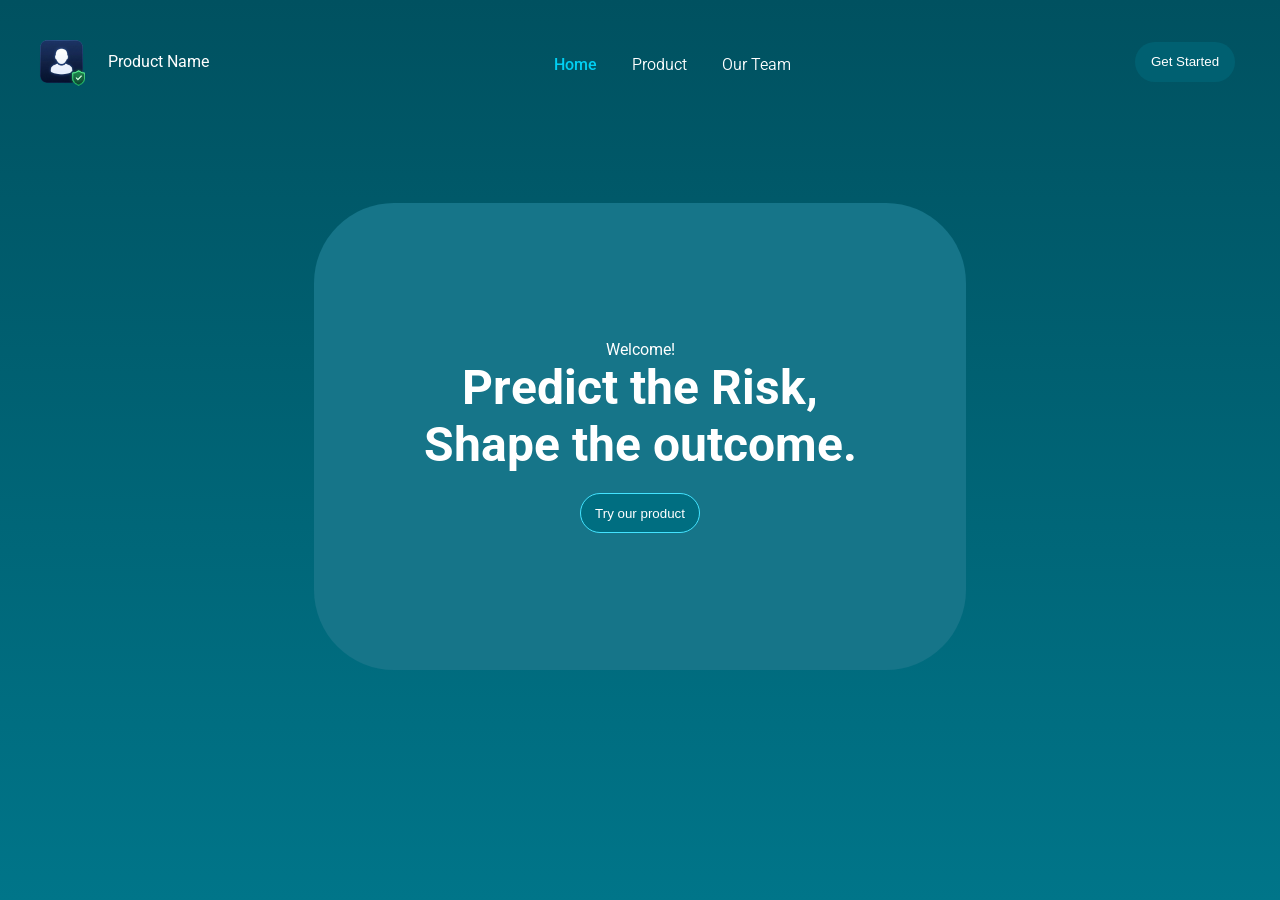
<file: home-page/index.html>
<!DOCTYPE html>
<html lang="en">
<head>
    <meta charset="UTF-8">
    <meta name="viewport" content="width=device-width, initial-scale=1.0">
    <title>Home-page</title>
    <link rel="stylesheet" href="style.css">
</head>
<body>
    <div class="container">
        <nav class="navigation-bar">
            <div class="product-identity">
                <img src="assets/logo.png" alt="product-logo" class="product-logo">
                <h1 class="product-name">Product Name</h1>
            </div>
            <div class="navigation-panel">
                <p class="home">Home</p>
                <p class="product">Product</p>
                <p class="team">Our Team</p>
            </div>
            <button class="login" onclick="window.location.href='../sign-up-page/index.html'">Get Started</button>
        </nav>
        <div class="content">
            <div class="backdrop">
                <p>Welcome!</p>
                <h1>Predict the Risk, <br>Shape the outcome.</h1>
                <button class="product" onclick="">Try our product</button>
            </div>
        </div>
    </div>
</body>
</html>
</file>
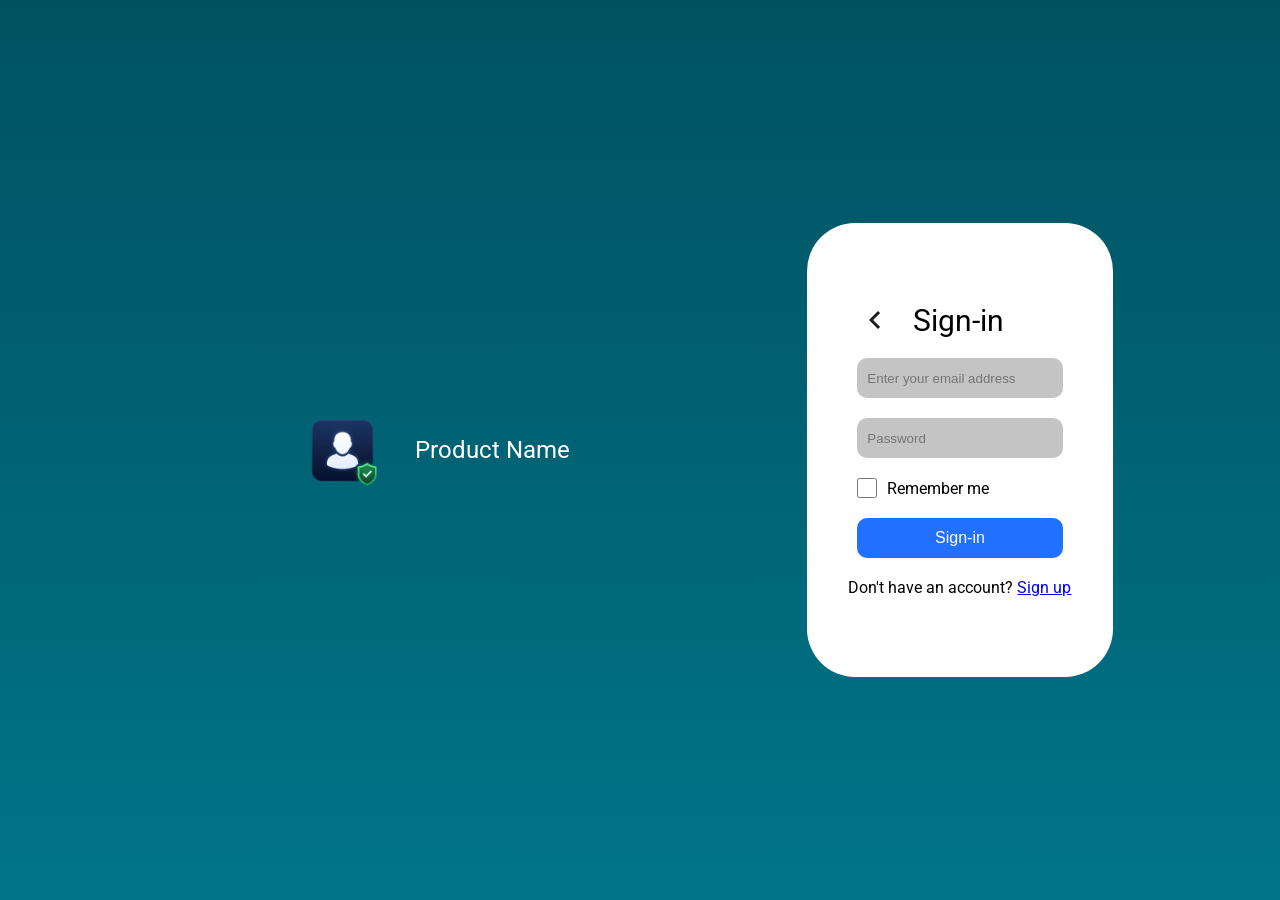
<file: sign-in-page/index.html>
<!DOCTYPE html>
<html lang="en">
<head>
    <meta charset="UTF-8">
    <meta name="viewport" content="width=device-width, initial-scale=1.0">
    <title>Sign-in Page</title>
    <link rel="stylesheet" href="style.css">
</head>
<body>
    <div class="container">
        <div class="left-panel">
            <div class="branding">
                <img src="./assets/logo.png" alt="Logo" class="logo">
                <h1>Product Name</h1>
            </div>
        </div>
        <div class="right-panel">
            <div class="backdrop">
                <div class="header">
                    <img src="./assets/back.png" alt="" class="back">
                    <h1>Sign-in</h1>
                </div>
                <form action="Login" method="post" class="login-form">
                    <input type="text" placeholder="Enter your email address" class="input-field">
                    <input type="password" placeholder="Password" class="input-field">
                    <label>
                        <input type="checkbox" id="remember-me" class="checkbox">
                        Remember me
                    </label>
                    <button class="login">Sign-in</button>
                </form>
                <p class="sign-up">Don't have an account? <a href="../sign-up-page/index.html">Sign up</a></p>
            </div>
        </div>
    </div>
</body>
</html>
</file>
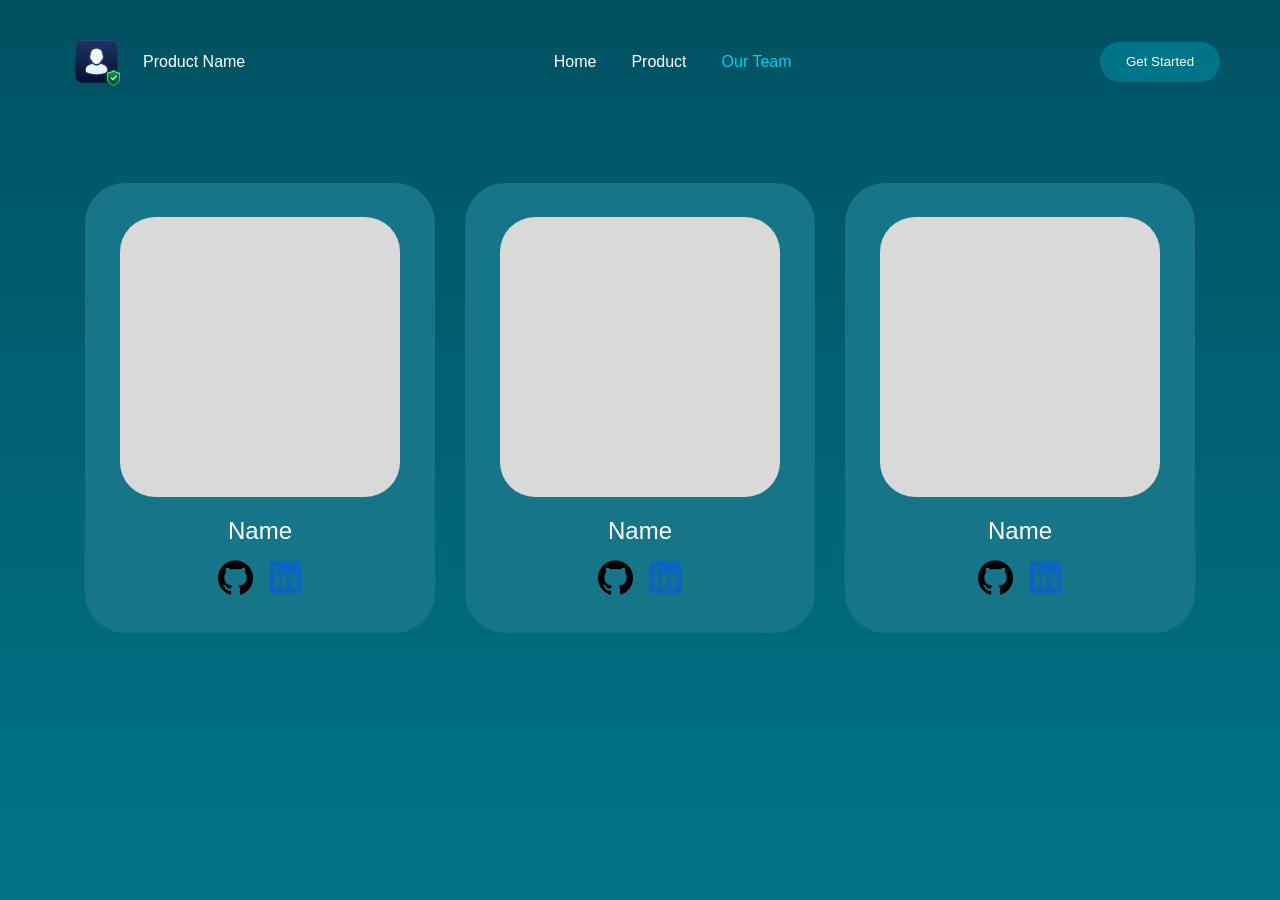
<file: team-page/team-page.html>
<!DOCTYPE html>
<html lang="en">
<head>
    <meta charset="UTF-8">
    
    <meta name="viewport" content="width=device-width, initial-scale=1.0">
    <title>Our Team</title>
    <link rel="stylesheet" href="teamstylesheet.css">
</head>

<div class="container">
    <nav class="navigation-bar">
        <div class="product-identity">
            <img src="./assets/logo.png" alt="product-logo" class="product-logo">
            <h1 class="product-name">Product Name</h1>
        </div>
        <div class="navigation-panel">
            <a href="index.html" class="home">Home</a>
            <a href="product.html" class="product">Product</a>
            <a href="team.html" class="team active">Our Team</a>
        </div>
        <button class="login" onclick="">Get Started</button>
    </nav>

    <div class="team-grid">
        <div class="team-card">
            <div class="member-image-box"></div>
            <h2 class="member-name">Name</h2>
            <div class="social-icons">
                <a href="#"><img src="./assets/github.png" alt="GitHub"></a>
                <a href="#"><img src="./assets/linkedin.png" alt="LinkedIn"></a>
            </div>
        </div>

        <div class="team-card">
            <div class="member-image-box"></div>
            <h2 class="member-name">Name</h2>
            <div class="social-icons">
                <a href="#"><img src="assets/github.png" alt="GitHub"></a>
                <a href="#"><img src="assets/linkedin.png" alt="LinkedIn"></a>
            </div>
        </div>

        <div class="team-card">
            <div class="member-image-box"></div>
            <h2 class="member-name">Name</h2>
            <div class="social-icons">
                <a href="#"><img src="assets/github.png" alt="GitHub"></a>
                <a href="#"><img src="assets/linkedin.png" alt="LinkedIn"></a>
            </div>
        </div>
    </div>
</div>
</file>
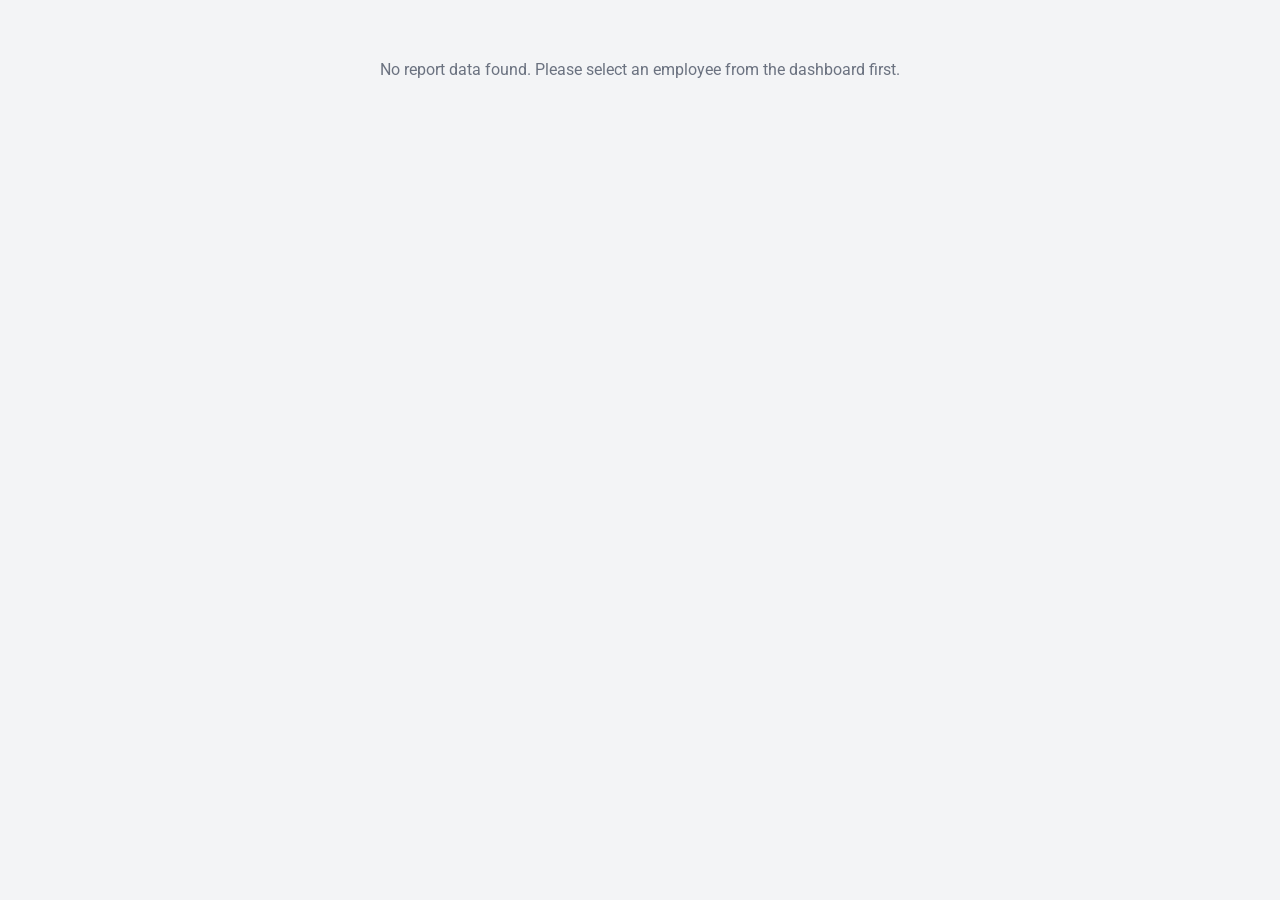
<file: templates/employee_report.html>
<!DOCTYPE html>
<html lang="en">
<head>
    <meta charset="UTF-8">
    <meta name="viewport" content="width=device-width, initial-scale=1.0">
    <title>Employee Risk Report</title>
    <style>
        @import url('https://fonts.googleapis.com/css2?family=Roboto:wght@300;400;500;700;900&display=swap');

        :root {
            --teal-dark:  #005160;
            --teal:       #007589;
            --teal-light: #e8f4f6;
            --teal-mid:   #daebed;
            --text:       #1a1a2e;
            --muted:      #6b7280;
            --border:     #e5e7eb;
            --white:      #ffffff;
            --red:        #9b1c1c;
            --red-bg:     #fde8e8;
            --orange:     #944b00;
            --orange-bg:  #fff0e0;
            --yellow:     #856404;
            --yellow-bg:  #fffbe6;
            --green:      #1a7a3e;
            --green-bg:   #e6f9ee;
        }

        * { margin: 0; padding: 0; box-sizing: border-box; }

        body {
            font-family: 'Roboto', sans-serif;
            background: #f3f4f6;
            color: var(--text);
        }

        /* ── Download button — hidden on print ──────────────────────────── */
        .download-bar {
            position: fixed;
            bottom: 28px;
            right: 32px;
            z-index: 999;
        }
        .download-btn {
            display: inline-flex;
            align-items: center;
            gap: 8px;
            background: var(--teal);
            color: var(--white);
            border: none;
            border-radius: 999px;
            padding: 12px 24px;
            font-family: 'Roboto', sans-serif;
            font-size: 14px;
            font-weight: 600;
            cursor: pointer;
            box-shadow: 0 4px 14px rgba(0,117,137,0.4);
            transition: background 0.2s;
        }
        .download-btn:hover { background: var(--teal-dark); }

        /* ── A4 page shell ──────────────────────────────────────────────── */
        .report-page {
            width: 210mm;
            min-height: 297mm;
            margin: 20px auto;
            background: var(--white);
            box-shadow: 0 4px 24px rgba(0,0,0,0.10);
            display: flex;
            flex-direction: column;
            position: relative;
        }

        /* ── First-page header band ─────────────────────────────────────── */
        .report-header {
            background: linear-gradient(135deg, var(--teal-dark) 0%, var(--teal) 100%);
            padding: 32px 40px 26px;
            display: flex;
            justify-content: space-between;
            align-items: flex-start;
            flex-shrink: 0;
        }

        .header-left { display: flex; align-items: center; gap: 14px; }

        /* FILLER — set src to your logo, e.g. /static/assets/logo.png */
        .report-logo {
            width: 48px;
            height: 48px;
            object-fit: contain;
            border-radius: 10px;
            background: rgba(255,255,255,0.15);
            padding: 6px;
        }

        .header-brand h1 {
            font-size: 17px;
            font-weight: 700;
            color: var(--white);
            letter-spacing: 0.02em;
        }
        .header-brand p { font-size: 11px; color: rgba(255,255,255,0.65); margin-top: 2px; }

        .header-right { text-align: right; }
        .report-title { font-size: 21px; font-weight: 800; color: var(--white); }
        .report-meta  { font-size: 11px; color: rgba(255,255,255,0.65); margin-top: 4px; }

        .risk-badge-large {
            display: inline-block;
            padding: 4px 14px;
            border-radius: 999px;
            font-size: 12px;
            font-weight: 700;
            margin-top: 8px;
        }
        .risk-critical { background: var(--red-bg);    color: var(--red);    }
        .risk-high     { background: var(--orange-bg); color: var(--orange); }
        .risk-medium   { background: var(--yellow-bg); color: var(--yellow); }
        .risk-low      { background: var(--green-bg);  color: var(--green);  }

        /* ── Minimal page header (pages 2+, print only) ─────────────────── */
        .page-mini-header {
            display: none; /* shown only via @media print running-header trick */
        }

        /* ── Report body ────────────────────────────────────────────────── */
        .report-body {
            padding: 30px 40px;
            flex: 1;
            /* leave room for fixed footer at bottom */
            padding-bottom: 60px;
        }

        /* ── Section ────────────────────────────────────────────────────── */
        .section { margin-bottom: 30px; }

        .section-title {
            font-size: 10px;
            font-weight: 700;
            text-transform: uppercase;
            letter-spacing: 0.12em;
            color: var(--teal);
            border-bottom: 2px solid var(--teal-light);
            padding-bottom: 5px;
            margin-bottom: 16px;
        }

        /* ── Probability bar ────────────────────────────────────────────── */
        .prob-wrap { margin-bottom: 16px; }
        .prob-header {
            display: flex;
            justify-content: space-between;
            font-size: 12px;
            font-weight: 500;
            color: var(--muted);
            margin-bottom: 6px;
        }
        .prob-header strong { font-size: 18px; font-weight: 800; color: var(--text); }
        .prob-track {
            height: 9px;
            background: #e5e7eb;
            border-radius: 999px;
            overflow: hidden;
        }
        .prob-fill {
            height: 100%;
            border-radius: 999px;
        }
        .prob-fill.low      { background: var(--green);  }
        .prob-fill.medium   { background: #d97706; }
        .prob-fill.high     { background: var(--orange); }
        .prob-fill.critical { background: var(--red);    }

        /* ── Profile grid ───────────────────────────────────────────────── */
        .profile-grid {
            display: grid;
            grid-template-columns: 1fr 1fr;
            gap: 0 24px;
        }
        .profile-row {
            display: flex;
            justify-content: space-between;
            align-items: baseline;
            padding: 6px 0;
            border-bottom: 1px solid var(--border);
            font-size: 12px;
        }
        .profile-label { color: var(--muted); }
        .profile-value { font-weight: 600; color: var(--text); text-align: right; }

        /* ── SHAP bar rows ──────────────────────────────────────────────── */
        .shap-legend {
            display: flex;
            gap: 16px;
            margin-bottom: 12px;
            font-size: 11px;
            color: var(--muted);
        }
        .shap-legend-item { display: flex; align-items: center; gap: 5px; }
        .shap-legend-dot {
            width: 10px; height: 10px; border-radius: 50%;
        }

        .shap-row {
            display: flex;
            align-items: center;
            gap: 8px;
            margin-bottom: 9px;
        }
        .shap-label {
            width: 150px;
            flex-shrink: 0;
            font-size: 11px;
            color: var(--text);
            font-weight: 500;
            white-space: nowrap;
            overflow: hidden;
            text-overflow: ellipsis;
        }
        .shap-bar-track {
            flex: 1;
            height: 11px;
            background: #e5e7eb;
            border-radius: 999px;
            overflow: hidden;
        }
        .shap-bar-fill { height: 100%; border-radius: 999px; }
        .shap-val {
            width: 38px;
            font-size: 10px;
            font-weight: 700;
            text-align: right;
            flex-shrink: 0;
        }
        .shap-dir {
            width: 14px;
            flex-shrink: 0;
            font-size: 12px;
            font-weight: 700;
        }

        .low-risk-note {
            background: var(--green-bg);
            border: 1px solid #a8e6c0;
            border-radius: 10px;
            padding: 12px 16px;
            font-size: 12px;
            color: var(--green);
            line-height: 1.6;
        }

        .section-subtitle {
            font-size: 11px;
            color: var(--muted);
            margin-bottom: 12px;
            line-height: 1.5;
        }

        /* ── Strategy groups ────────────────────────────────────────────── */
        .strategy-group { margin-bottom: 16px; }
        .strategy-group-title {
            font-size: 10px;
            font-weight: 700;
            text-transform: uppercase;
            letter-spacing: 0.07em;
            color: var(--teal);
            display: flex;
            align-items: center;
            gap: 6px;
            margin-bottom: 7px;
            flex-wrap: wrap;
        }
        .feat-badge {
            font-size: 10px;
            padding: 1px 7px;
            border-radius: 999px;
            background: var(--teal-light);
            color: var(--teal-dark);
            font-weight: 600;
            text-transform: none;
            letter-spacing: 0;
        }
        .level-pill {
            font-size: 9px;
            padding: 1px 7px;
            border-radius: 999px;
            font-weight: 700;
            text-transform: uppercase;
        }
        .level-pill.low      { background: var(--green-bg);   color: var(--green);  }
        .level-pill.medium   { background: var(--yellow-bg);  color: var(--yellow); }
        .level-pill.high     { background: var(--orange-bg);  color: var(--orange); }
        .level-pill.critical { background: var(--red-bg);     color: var(--red);    }
        .level-pill.na       { background: var(--teal-mid);   color: var(--teal-dark); }

        .strategy-item {
            background: #f9fafb;
            border: 1px solid var(--border);
            border-left: 3px solid var(--teal);
            border-radius: 7px;
            padding: 7px 12px;
            font-size: 12px;
            color: #333;
            margin-bottom: 5px;
            line-height: 1.5;
        }

        .no-strategies { font-size: 12px; color: var(--muted); font-style: italic; }

        /* ── Fixed footer — every page ──────────────────────────────────── */
        .report-footer {
            position: fixed;
            bottom: 0;
            left: 0;
            right: 0;
            /* Centred inside A4 width on screen */
            width: 210mm;
            margin: 0 auto;
            background: #f9fafb;
            border-top: 1px solid var(--border);
            padding: 9px 40px;
            display: flex;
            justify-content: space-between;
            align-items: center;
            font-size: 10px;
            color: var(--muted);
            z-index: 10;
        }

        /* ── Print styles ───────────────────────────────────────────────── */
        @media print {
            body { background: white; }
            .download-bar { display: none !important; }

            .report-page {
                width: 100%;
                margin: 0;
                box-shadow: none;
            }

            /* Fixed footer prints on every page automatically */
            .report-footer {
                width: 100%;
                position: fixed;
                bottom: 0;
            }

            /* Minimal running header on pages 2+ */
            .page-mini-header {
                display: block;
                position: running(miniHeader);
                background: var(--teal-dark);
                color: var(--white);
                padding: 6px 40px;
                font-size: 10px;
                font-weight: 500;
                display: flex;
                justify-content: space-between;
            }

            @page {
                size: A4;
                margin: 0;
                margin-bottom: 32px; /* room for fixed footer */

                @top-center {
                    content: element(miniHeader);
                }
            }

            /* First page: no running header */
            @page :first {
                @top-center { content: none; }
            }

            .report-body { padding-bottom: 44px; }
        }
    </style>
</head>
<body>

    <!-- Download button -->
    <div class="download-bar">
        <button class="download-btn" onclick="window.print()">&#8595; Download PDF</button>
    </div>

    <!-- Minimal header injected on pages 2+ during print -->
    <div class="page-mini-header" id="miniHeader">
        <!-- FILLER — update product name -->
        <span>Vital Pulse AI &nbsp;·&nbsp; Employee Risk Report</span>
        <span id="miniHeaderMeta"></span>
    </div>

    <div class="report-page">

        <!-- First-page header -->
        <div class="report-header">
            <div class="header-left">
                <!--
                    FILLER — logo
                    Update src to: /static/assets/logo.png  (or base64)
                -->
                <img id="reportLogo" class="report-logo" src=""
                     alt="logo" onerror="this.style.display='none'">
                <div class="header-brand">
                    <!-- FILLER — product / company name -->
                    <h1 id="reportBrandName">Vital Pulse AI</h1>
                    <p>Employee Attrition Risk Report</p>
                </div>
            </div>
            <div class="header-right">
                <div class="report-title">Employee Report</div>
                <div class="report-meta" id="reportMeta"></div>
                <div id="headerRiskBadge"></div>
            </div>
        </div>

        <!-- Body -->
        <div class="report-body">

            <!-- 1. Attrition Risk -->
            <div class="section">
                <div class="section-title">Attrition Risk</div>
                <div class="prob-wrap">
                    <div class="prob-header">
                        <span>Predicted Attrition Probability</span>
                        <strong id="probDisplay">—</strong>
                    </div>
                    <div class="prob-track">
                        <div class="prob-fill" id="probFill" style="width:0%"></div>
                    </div>
                </div>
            </div>

            <!-- 2. Employee Profile -->
            <div class="section">
                <div class="section-title">Employee Profile</div>
                <div class="profile-grid" id="profileGrid"></div>
            </div>

            <!-- 3. Key Attrition Drivers -->
            <div class="section" id="featureSection">
                <div class="section-title" id="featureSectionTitle">Key Attrition Drivers</div>
                <div id="featureContent"></div>
            </div>

            <!-- 4. Retention Strategies -->
            <div class="section">
                <div class="section-title" id="strategySectionTitle">Retention Strategies</div>
                <div id="strategiesContent"></div>
            </div>

        </div>

        <!-- Fixed footer — appears on every printed page -->
        <div class="report-footer">
            <!-- FILLER — update product / company name -->
            <span>Generated by <strong>Vital Pulse AI</strong></span>
            <span id="footerMeta"></span>
        </div>

    </div>

    <script>
        function escapeHtml(s) {
            return String(s).replace(/&/g,'&amp;').replace(/</g,'&lt;').replace(/>/g,'&gt;');
        }

        function riskClass(level) {
            const map = {
                'critical risk': 'critical',
                'high risk':     'high',
                'medium risk':   'medium',
                'low risk':      'low'
            };
            return map[(level || '').toLowerCase()] || 'low';
        }

        // Pretty-print field names: "BusinessTravel" → "Business Travel"
        function prettyLabel(col) {
            return col
                .replace(/([A-Z])/g, ' $1')
                .replace(/^./, s => s.toUpperCase())
                .trim();
        }

        function render(data) {
            const { employeeId, profileColumns, profileRow, extraFields,
                    attritionProb, riskLevel, jobRole,
                    shapFeatures, strategies } = data;

            // ── Date / time ──────────────────────────────────────────────────
            const now      = new Date();
            const dateStr  = now.toLocaleDateString('en-GB', { day: '2-digit', month: 'long', year: 'numeric' });
            const timeStr  = now.toLocaleTimeString('en-GB', { hour: '2-digit', minute: '2-digit' });
            const fullMeta = `${dateStr} at ${timeStr}  ·  Employee ID: ${employeeId}`;
            const shortMeta = `${dateStr}, ${timeStr}  ·  ID: ${employeeId}`;

            document.getElementById('reportMeta').textContent    = `Generated: ${fullMeta}`;
            document.getElementById('footerMeta').textContent    = `Report generated: ${dateStr} at ${timeStr}`;
            document.getElementById('miniHeaderMeta').textContent = shortMeta;
            document.title = `Report — Employee ${employeeId}`;

            // ── Header risk badge ────────────────────────────────────────────
            const riskCls = riskClass(riskLevel);
            document.getElementById('headerRiskBadge').innerHTML =
                `<span class="risk-badge-large risk-${riskCls}">${escapeHtml(riskLevel || 'Unknown')}</span>`;

            // ── Probability bar ──────────────────────────────────────────────
            const prob       = parseFloat(String(attritionProb || '0').replace('%', ''));
            const probDisplay = isNaN(prob) ? '—' : prob.toFixed(1) + '%';
            document.getElementById('probDisplay').textContent = probDisplay;
            const fillEl = document.getElementById('probFill');
            fillEl.style.width = Math.min(prob, 100) + '%';
            fillEl.className   = 'prob-fill ' + riskCls;

            // ── Profile grid ─────────────────────────────────────────────────
            // Concise fields first, then extra fields from full dataset
            const skipCols = new Set(['attrition_probability', 'predicted_risk', 'attrition_binary']);
            const baseCols = profileColumns.filter(c => !skipCols.has(c.toLowerCase()));

            // Extra fields requested — shown only if present in the full row
            const EXTRA_FIELDS = [
                'BusinessTravel', 'Gender', 'OverTime',
                'HourlyRate', 'DistanceFromHome', 'MonthlyRate'
            ];
            const mergedRow = Object.assign({}, profileRow, extraFields || {});

            // Build ordered field list: base cols + any extra cols not already present
            const baseColSet = new Set(baseCols.map(c => c.toLowerCase()));
            const extraCols  = EXTRA_FIELDS.filter(f =>
                !baseColSet.has(f.toLowerCase()) &&
                mergedRow[f] !== undefined && mergedRow[f] !== null
            );
            const allProfileCols = [...baseCols, ...extraCols];

            // Split into two equal columns for the grid
            const halfLen = Math.ceil(allProfileCols.length / 2);
            const col1    = allProfileCols.slice(0, halfLen);
            const col2    = allProfileCols.slice(halfLen);
            const maxLen  = Math.max(col1.length, col2.length);

            let gridHtml = '';
            for (let i = 0; i < maxLen; i++) {
                [col1[i], col2[i]].forEach(col => {
                    if (col) {
                        const val = mergedRow[col] ?? '—';
                        gridHtml += `<div class="profile-row">
                            <span class="profile-label">${escapeHtml(prettyLabel(col))}</span>
                            <span class="profile-value">${escapeHtml(String(val))}</span>
                        </div>`;
                    } else {
                        gridHtml += `<div></div>`;
                    }
                });
            }
            document.getElementById('profileGrid').innerHTML = gridHtml;

            // ── Key Attrition Drivers ────────────────────────────────────────
            // Section title mentions job role
            const roleLabel = jobRole ? ` — ${escapeHtml(jobRole)} Role Group` : '';
            document.getElementById('featureSectionTitle').innerHTML =
                `Key Attrition Drivers<span style="font-weight:400;text-transform:none;letter-spacing:0;color:var(--muted);font-size:9px;"> ${roleLabel}</span>`;

            const featureEl = document.getElementById('featureContent');

            if (prob < 25) {
                featureEl.innerHTML = `<div class="low-risk-note">
                    This employee's attrition probability is <strong>${probDisplay}</strong>, placing them in the low-risk category.
                    Detailed feature impact analysis is not included for low-risk employees.
                    Maintain standard engagement and preventive retention practices.
                </div>`;
            } else if (!shapFeatures || shapFeatures.length === 0) {
                featureEl.innerHTML = `<p style="font-size:12px;color:var(--muted);font-style:italic;">
                    Feature impact data is not available for this employee's job role.
                </p>`;
            } else {
                const maxAbs = Math.max(...shapFeatures.map(f => Math.abs(f.mean)));

                // Legend
                const legendHtml = `<div class="shap-legend">
                    <div class="shap-legend-item">
                        <div class="shap-legend-dot" style="background:#22c55e;"></div>
                        <span>Increases attrition risk</span>
                    </div>
                    <div class="shap-legend-item">
                        <div class="shap-legend-dot" style="background:#ef4444;"></div>
                        <span>Reduces attrition risk</span>
                    </div>
                </div>`;

                const shapHtml = shapFeatures.slice(0, 10).map(({ feat, mean }) => {
                    const pct      = maxAbs > 0 ? (Math.abs(mean) / maxAbs * 100).toFixed(1) : 0;
                    // Green = positive SHAP (increases risk), Red = negative (reduces risk)
                    const barColor = mean >= 0 ? '#22c55e' : '#ef4444';
                    const dir      = mean >= 0 ? '↑' : '↓';
                    const dirColor = mean >= 0 ? '#16a34a' : '#dc2626';
                    return `<div class="shap-row">
                        <span class="shap-label">${escapeHtml(prettyLabel(feat))}</span>
                        <div class="shap-bar-track">
                            <div class="shap-bar-fill" style="width:${pct}%;background:${barColor};"></div>
                        </div>
                        <span class="shap-val" style="color:${dirColor};">${Math.abs(mean).toFixed(3)}</span>
                        <span class="shap-dir" style="color:${dirColor};">${dir}</span>
                    </div>`;
                }).join('');

                const noteColor = prob >= 75 ? 'var(--red)' : 'var(--orange)';
                const noteText  = prob >= 75
                    ? 'This employee is at critical risk. The factors listed above are the primary contributors to their attrition likelihood. Immediate intervention is strongly recommended.'
                    : 'This employee is at elevated risk. The factors above are meaningful contributors. Addressing the highest-impact areas can meaningfully reduce attrition likelihood.';

                featureEl.innerHTML = `
                    <p class="section-subtitle">
                        Showing average feature impact values for the <strong>${escapeHtml(jobRole || 'this')}</strong> role group.
                        These represent patterns across employees with the same role — a positive value means the feature
                        tends to <em>increase</em> attrition risk; a negative value means it tends to <em>reduce</em> it.
                    </p>
                    ${legendHtml}
                    ${shapHtml}
                    <p style="font-size:11px;margin-top:12px;padding:9px 13px;background:#fff8e6;border:1px solid #f5d87a;border-radius:8px;color:${noteColor};line-height:1.5;">
                        ${noteText}
                    </p>`;
            }

            // ── Retention Strategies ─────────────────────────────────────────
            // Section title mentions job role
            document.getElementById('strategySectionTitle').innerHTML =
                `Retention Strategies<span style="font-weight:400;text-transform:none;letter-spacing:0;color:var(--muted);font-size:9px;"> ${roleLabel}</span>`;

            const stratEl   = document.getElementById('strategiesContent');
            const stratList = (strategies && strategies.Strategies) ? strategies.Strategies : [];
            const stratRole = strategies ? (strategies.Role || jobRole || '—') : '—';

            if (!stratList.length) {
                stratEl.innerHTML = `<p class="no-strategies">No retention strategies are available for this employee.</p>`;
            } else {
                const grouped = {};
                stratList.forEach(s => {
                    const key = s.Feature || 'General';
                    if (!grouped[key]) grouped[key] = [];
                    grouped[key].push(s);
                });

                let stratHtml = `<p class="section-subtitle">
                    Role group: <strong>${escapeHtml(stratRole)}</strong> &nbsp;·&nbsp;
                    ${stratList.length} recommended actions across ${Object.keys(grouped).length} key areas.
                </p>`;

                Object.entries(grouped).forEach(([feature, items]) => {
                    const first    = items[0];
                    const level    = (first.ClusterLevel || 'N/A').toLowerCase();
                    const levelCls = level === 'n/a' ? 'na' : level;
                    const val      = first.FeatureValue !== undefined ? String(first.FeatureValue) : '';

                    stratHtml += `<div class="strategy-group">
                        <div class="strategy-group-title">
                            ${escapeHtml(prettyLabel(feature))}
                            ${val ? `<span class="feat-badge">${escapeHtml(val)}</span>` : ''}
                            <span class="level-pill ${levelCls}">${escapeHtml(first.ClusterLevel || 'N/A')}</span>
                        </div>`;

                    items.forEach(s => {
                        stratHtml += `<div class="strategy-item">${escapeHtml(s.RecommendedStrategy)}</div>`;
                    });

                    stratHtml += `</div>`;
                });

                stratEl.innerHTML = stratHtml;
            }
        }

        window.addEventListener('DOMContentLoaded', () => {
            const raw = sessionStorage.getItem('reportData');
            if (!raw) {
                document.body.innerHTML = '<div style="padding:60px;text-align:center;font-family:Roboto,sans-serif;color:#6b7280;">No report data found. Please select an employee from the dashboard first.</div>';
                return;
            }
            try { render(JSON.parse(raw)); }
            catch(e) {
                document.body.innerHTML = `<div style="padding:60px;font-family:Roboto,sans-serif;color:#9b1c1c;">Error rendering report: ${e.message}</div>`;
            }
        });
    </script>
</body>
</html>
</file>
<file: home-page/style.css>
@import url('https://fonts.googleapis.com/css2?family=Roboto:ital,wght@0,100..900;1,100..900&display=swap');

:root {
    --primary-gradient: linear-gradient(180deg, #005160, #007589);
    --primary-font: 'Roboto', sans-serif;
    --primary-font-color: #ffffff;
    --secondary-font-color: #00CFF3;
}

* {
    margin: 0;
    padding: 0;
    box-sizing: border-box;
}

body {
    font-family: var(--primary-font);
}

.container {
    width: 100vw;
    height: 100vh;
    display: flex;
    flex-direction: column;
    align-items: center;
    background: var(--primary-gradient);
}

.navigation-bar {
    display: flex;
    width: 100%;
    justify-content: center;
    align-items: center;
    padding: 25px;
}


.navigation-panel {
    display: flex;
    gap: 35px;
    margin-top: 5px;
    justify-content: center;
    flex: 1;
}

.product-identity {
    display: flex;
    align-items: center;
    gap: 10px;
    img {
        width: 73px;
        height: 73px;
    }

    h1 {
        font-size: 16px;
        color: var(--primary-font-color);
        font-weight: normal;
    }
}

.navigation-panel p {
    color: var(--primary-font-color);
    font-size: 16px;
    cursor: pointer;
    font-weight: 350;
    transition: transform 0.3s ease;
    &:hover {
        transform: scale(1.05);
    }
}

p.home {
    color: var(--secondary-font-color);
    font-weight: 500;
}

.login {
    width: 100px;
    height: 40px;
    border: none;
    border-radius: 500px;
    padding: auto;
    color: white;
    margin-right: 20px;
    background-color: #006071;
    cursor: pointer;
    transition: background-color 0.3s ease;
    &:hover {
        background-color: #006e81;
    }
}

.content {
    width: 100%;
    height: 100%;   
    display: flex;
    justify-content: center;
    align-items: center;
}

.backdrop {
    width: 50.98%;
    height: 60%;
    background-color: #167589;
    opacity: 100%;
    border-radius: 5rem;
    display: flex;
    justify-content: center;
    align-items: center;
    flex-direction: column;
    color: white;
    text-align: center;
    margin-bottom: 150px;

    p {
        font-size: 1rem;
        opacity: 100%;
        font-weight: normal;
    }

    h1 {
        font-size: 3rem;
        opacity: 100%;
        font-weight: bold;
    }

    button {
        width: 120px;
        height: 40px;
        border-radius: 500px;
        padding: auto;
        color: white;
        margin-top: 20px;
        background-color: #006e81;
        border: 1px solid #43e3ff;
        cursor: pointer;
        transition: background-color 0.3s ease;
        &:hover {
            background-color: #0088a0;
        }
    }
}
</file>
<file: sign-in-page/style.css>
@import url('https://fonts.googleapis.com/css2?family=Roboto:ital,wght@0,100..900;1,100..900&display=swap');

:root {
    --primary-gradient: linear-gradient(180deg, #005160, #007589);
    --primary-font: 'Roboto', sans-serif;
    --primary-font-color: #ffffff;
    --secondary-font-color: #00CFF3;
}

* {
    margin: 0;
    padding: 0;
    box-sizing: border-box;
}

body {
    font-family: var(--primary-font);
}

.container {
    width: 100vw;
    height: 100vh;
    display: flex;
    flex-direction: row;
    align-items: center;
    background: var(--primary-gradient);
}

.left-panel {
    width: 50vw;
    height: 100vh;
    display: flex;
    flex-direction: column;
    align-items: center;
    justify-content: center;
}

.branding {
    display: flex;
    flex-direction: row;
    align-items: center;
    gap: 20px;
    padding-left: 20px;
    margin-left: 200px;

    img {
        width: 105px;
    }

    h1 {
        font-size: 24px;
        font-weight: normal;
        color: var(--primary-font-color);
    }
}

.right-panel {
    width: 50vw;
    height: 100vh;
    display: flex;
    flex-direction: column;
    align-items: center;
    justify-content: center;
}

.backdrop {
    width: 47.7%;
    height: 50.36%;
    display: flex;
    flex-direction: column;
    align-items: center;
    justify-content: center;
    background-color: white;
    padding: 30px;
    border-radius: 3rem;
}

.header {
    width: 100%;
    display: flex;
    flex-direction: row;
    align-items: center;
    justify-content: flex-start;
    padding-left: 20px;

    img {
        width: 36px;
        cursor: pointer;
    }

    h1 {
        font-size: 30px;
        margin-left: 20px;
        font-weight: normal;
    }
}

.login-form {
    display: flex;
    flex-direction: column;
    width: 100%;
    gap: 20px;
    padding: 20px;

    input {
        height: 40px;
        border: none;
        border-radius: 10px;
        background-color: #c4c4c4;
        padding: 10px;
    }

    label {
        display: flex;
        flex-direction: row;
        align-items: center;
        gap: 10px;

        input {
            width: 20px;
            height: 20px;
        }

        span {
            font-size: 14px;
            color: var(--secondary-font-color);
        }
    }

    button {
        height: 40px;
        border: none;
        border-radius: 10px;
        background-color: #2270FF;
        color: var(--primary-font-color);
        font-size: 16px;
        cursor: pointer;
        transition: background-color 0.3s ease;
        &:hover {
            background-color: #004ad3;
        }
    }
}
</file>
<file: team-page/teamstylesheet.css>
:root {
    --primary-gradient: linear-gradient(180deg, #005160, #007589);
    --primary-font: 'Roboto', sans-serif;
    --primary-font-color: #ffffff;
    --secondary-font-color: #00CFF3;
}

* {
    margin: 0;
    padding: 0;
    box-sizing: border-box;
}

body {
    font-family: var(--primary-font);
    background: var(--primary-gradient); /* Consistent background across pages */
    min-height: 100vh;
}
.navigation-bar {
    display: flex;
    width: 100%;
    justify-content: space-between;
    align-items: center;
    padding: 25px 60px;
}

.product-identity {
    display: flex;
    align-items: center;
    gap: 10px;
}

.product-identity img {
    width: 73px;
    height: 73px;
}

.product-identity h1 {
    font-size: 16px;
    color: var(--primary-font-color);
    font-weight: normal;
}

.navigation-panel {
    display: flex;
    gap: 35px;
    justify-content: center;
    flex: 1;
}

.navigation-panel p, .navigation-panel a {
    color: var(--primary-font-color);
    font-size: 16px;
    cursor: pointer;
    font-weight: 350;
    text-decoration: none;
    transition: color 0.3s ease;
}

/* Specific styling for the active page link */
.navigation-panel .active {
    color: var(--secondary-font-color);
    font-weight: 500;
}
.login {
    width: 120px;
    height: 40px;
    border: none;
    border-radius: 500px;
    color: white;
    background-color: #007589;
    cursor: pointer;
    font-weight: 500;
}

.btn-get-started {
    background: var(--accent-blue);
    color: white;
    border: none;
    padding: 10px 20px;
    border-radius: 20px;
    cursor: pointer;
}


/* Container and Layout */
.container {
    width: 100%;
    min-height: 100vh;
    display: flex;
    flex-direction: column;
    align-items: center;
    background: var(--primary-gradient); /* Consistent teal gradient */
    overflow-x: hidden;
}

/* Team Grid Settings */
.team-grid {
    display: flex;
    justify-content: center;
    align-items: center;
    gap: 30px;
    padding: 60px 20px;
    width: 100%;
    flex-wrap: wrap; /* Wraps cards for mobile responsiveness */
}

/* Individual Card Styling */
.team-card {
    background-color: #167589; /* Darker teal card background */
    border-radius: 40px;
    width: 350px;
    height: 450px;
    display: flex;
    flex-direction: column;
    align-items: center;
    justify-content: center;
    padding: 20px;
    transition: transform 0.3s ease, box-shadow 0.3s ease;
}

.team-card:hover {
    transform: translateY(-10px);
    box-shadow: 0 10px 20px rgba(0,0,0,0.2);
}

/* Image Placeholder Box */
.member-image-box {
    width: 280px;
    height: 280px;
    background-color: #D9D9D9; /* Grey placeholder from screenshot */
    border-radius: 35px;
    margin-bottom: 20px;
}

.member-name {
    color: var(--primary-font-color);
    font-size: 24px;
    font-weight: 500;
    margin-bottom: 15px;
}

/* Social Icon Settings */
.social-icons {
    display: flex;
    gap: 15px;
}

.social-icons img {
    width: 35px;
    height: 35px;
    cursor: pointer;
    transition: opacity 0.2s;
}

.social-icons img:hover {
    opacity: 0.7;
}
</file>
